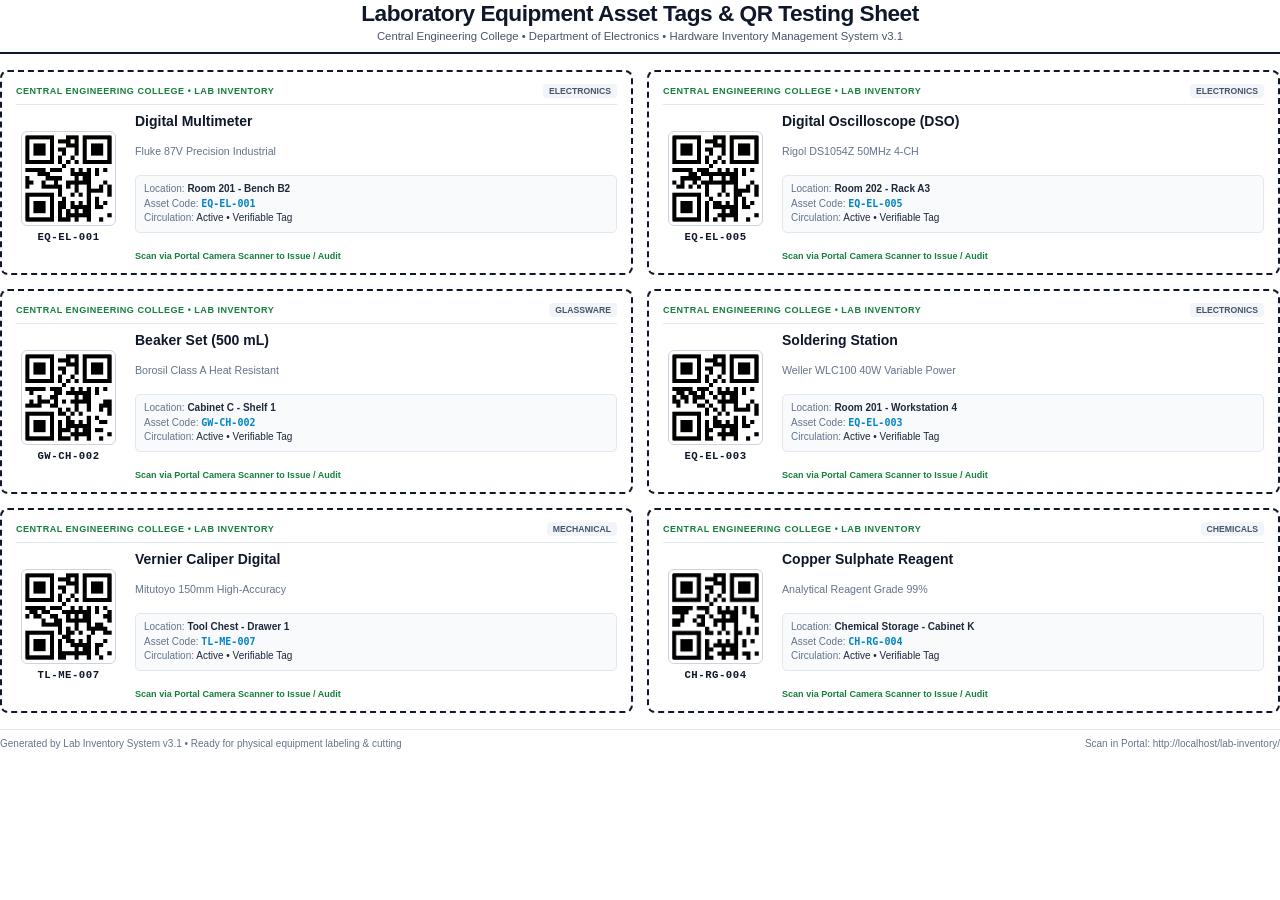
<file: qr_printable_sheet.html>
<!DOCTYPE html>
<html lang="en">
<head>
  <meta charset="utf-8" />
  <title>Laboratory Equipment Asset Tags &amp; QR Testing Sheet</title>
  <style>
    @page {
      size: A4 portrait;
      margin: 12mm 12mm;
    }
    * { box-sizing: border-box; margin: 0; padding: 0; }
    body {
      font-family: -apple-system, BlinkMacSystemFont, "Segoe UI", Roboto, Helvetica, Arial, sans-serif;
      background: #ffffff;
      color: #0f172a;
      -webkit-print-color-adjust: exact;
      print-color-adjust: exact;
    }
    .page-header {
      text-align: center;
      margin-bottom: 16px;
      padding-bottom: 10px;
      border-bottom: 2px solid #0f172a;
    }
    .page-header h1 {
      font-size: 17pt;
      font-weight: 800;
      color: #0f172a;
      letter-spacing: -0.5px;
    }
    .page-header p {
      font-size: 8.5pt;
      color: #475569;
      margin-top: 3px;
    }
    .grid {
      display: grid;
      grid-template-columns: 1fr 1fr;
      gap: 14px;
    }
    .tag-card {
      border: 2px dashed #0f172a;
      border-radius: 8px;
      padding: 12px 14px;
      background: #ffffff;
      page-break-inside: avoid;
      display: flex;
      flex-direction: column;
      justify-content: space-between;
      height: 205px;
    }
    .tag-header {
      display: flex;
      justify-content: space-between;
      align-items: center;
      border-bottom: 1px solid #e2e8f0;
      padding-bottom: 6px;
      margin-bottom: 8px;
    }
    .tag-dept {
      font-size: 6.8pt;
      font-weight: 800;
      color: #15803d;
      letter-spacing: 0.5px;
    }
    .tag-cat {
      font-size: 6.5pt;
      font-weight: 700;
      background: #f1f5f9;
      padding: 2px 6px;
      border-radius: 4px;
      color: #475569;
      text-transform: uppercase;
    }
    .tag-body {
      display: flex;
      gap: 14px;
      align-items: center;
      flex: 1;
    }
    .tag-qr {
      display: flex;
      flex-direction: column;
      align-items: center;
      width: 105px;
      flex-shrink: 0;
    }
    .tag-qr img {
      width: 95px;
      height: 95px;
      display: block;
      border: 1px solid #cbd5e1;
      border-radius: 6px;
      padding: 3px;
      background: #fff;
    }
    .qr-code-text {
      font-family: 'Courier New', Courier, monospace;
      font-size: 8pt;
      font-weight: 800;
      color: #0f172a;
      margin-top: 5px;
      letter-spacing: 0.5px;
    }
    .tag-info {
      flex: 1;
      min-width: 0;
      display: flex;
      flex-direction: column;
      justify-content: space-between;
      height: 100%;
    }
    .tag-title {
      font-size: 10.5pt;
      font-weight: 800;
      color: #0f172a;
      line-height: 1.25;
    }
    .tag-model {
      font-size: 8pt;
      color: #64748b;
      font-weight: 500;
      margin-top: 2px;
    }
    .tag-meta {
      margin-top: 6px;
      font-size: 7.5pt;
      color: #1e293b;
      line-height: 1.45;
      background: #f8fafc;
      padding: 6px 8px;
      border-radius: 5px;
      border: 1px solid #e2e8f0;
    }
    .tag-meta .lbl {
      color: #64748b;
    }
    .tag-footer-note {
      font-size: 6.8pt;
      color: #15803d;
      font-weight: 700;
      margin-top: 6px;
    }
    .page-footer {
      margin-top: 16px;
      padding-top: 8px;
      border-top: 1px solid #e2e8f0;
      display: flex;
      justify-content: space-between;
      font-size: 7.5pt;
      color: #64748b;
    }
  </style>
</head>
<body>
  <div class="page-header">
    <h1>Laboratory Equipment Asset Tags &amp; QR Testing Sheet</h1>
    <p>Central Engineering College &bull; Department of Electronics &bull; Hardware Inventory Management System v3.1</p>
  </div>

  <div class="grid">
    
    <div class="tag-card">
      <div class="tag-header">
        <span class="tag-dept">CENTRAL ENGINEERING COLLEGE &bull; LAB INVENTORY</span>
        <span class="tag-cat">Electronics</span>
      </div>
      <div class="tag-body">
        <div class="tag-qr">
          <img src="[data-uri]" alt="EQ-EL-001" />
          <span class="qr-code-text">EQ-EL-001</span>
        </div>
        <div class="tag-info">
          <div class="tag-title">Digital Multimeter</div>
          <div class="tag-model">Fluke 87V Precision Industrial</div>
          <div class="tag-meta">
            <div><span class="lbl">Location:</span> <strong>Room 201 - Bench B2</strong></div>
            <div><span class="lbl">Asset Code:</span> <strong style="font-family:monospace;color:#0284c7;">EQ-EL-001</strong></div>
            <div><span class="lbl">Circulation:</span> Active &bull; Verifiable Tag</div>
          </div>
          <div class="tag-footer-note">
            Scan via Portal Camera Scanner to Issue / Audit
          </div>
        </div>
      </div>
    </div>
  
    <div class="tag-card">
      <div class="tag-header">
        <span class="tag-dept">CENTRAL ENGINEERING COLLEGE &bull; LAB INVENTORY</span>
        <span class="tag-cat">Electronics</span>
      </div>
      <div class="tag-body">
        <div class="tag-qr">
          <img src="[data-uri]" alt="EQ-EL-005" />
          <span class="qr-code-text">EQ-EL-005</span>
        </div>
        <div class="tag-info">
          <div class="tag-title">Digital Oscilloscope (DSO)</div>
          <div class="tag-model">Rigol DS1054Z 50MHz 4-CH</div>
          <div class="tag-meta">
            <div><span class="lbl">Location:</span> <strong>Room 202 - Rack A3</strong></div>
            <div><span class="lbl">Asset Code:</span> <strong style="font-family:monospace;color:#0284c7;">EQ-EL-005</strong></div>
            <div><span class="lbl">Circulation:</span> Active &bull; Verifiable Tag</div>
          </div>
          <div class="tag-footer-note">
            Scan via Portal Camera Scanner to Issue / Audit
          </div>
        </div>
      </div>
    </div>
  
    <div class="tag-card">
      <div class="tag-header">
        <span class="tag-dept">CENTRAL ENGINEERING COLLEGE &bull; LAB INVENTORY</span>
        <span class="tag-cat">Glassware</span>
      </div>
      <div class="tag-body">
        <div class="tag-qr">
          <img src="[data-uri]" alt="GW-CH-002" />
          <span class="qr-code-text">GW-CH-002</span>
        </div>
        <div class="tag-info">
          <div class="tag-title">Beaker Set (500 mL)</div>
          <div class="tag-model">Borosil Class A Heat Resistant</div>
          <div class="tag-meta">
            <div><span class="lbl">Location:</span> <strong>Cabinet C - Shelf 1</strong></div>
            <div><span class="lbl">Asset Code:</span> <strong style="font-family:monospace;color:#0284c7;">GW-CH-002</strong></div>
            <div><span class="lbl">Circulation:</span> Active &bull; Verifiable Tag</div>
          </div>
          <div class="tag-footer-note">
            Scan via Portal Camera Scanner to Issue / Audit
          </div>
        </div>
      </div>
    </div>
  
    <div class="tag-card">
      <div class="tag-header">
        <span class="tag-dept">CENTRAL ENGINEERING COLLEGE &bull; LAB INVENTORY</span>
        <span class="tag-cat">Electronics</span>
      </div>
      <div class="tag-body">
        <div class="tag-qr">
          <img src="[data-uri]" alt="EQ-EL-003" />
          <span class="qr-code-text">EQ-EL-003</span>
        </div>
        <div class="tag-info">
          <div class="tag-title">Soldering Station</div>
          <div class="tag-model">Weller WLC100 40W Variable Power</div>
          <div class="tag-meta">
            <div><span class="lbl">Location:</span> <strong>Room 201 - Workstation 4</strong></div>
            <div><span class="lbl">Asset Code:</span> <strong style="font-family:monospace;color:#0284c7;">EQ-EL-003</strong></div>
            <div><span class="lbl">Circulation:</span> Active &bull; Verifiable Tag</div>
          </div>
          <div class="tag-footer-note">
            Scan via Portal Camera Scanner to Issue / Audit
          </div>
        </div>
      </div>
    </div>
  
    <div class="tag-card">
      <div class="tag-header">
        <span class="tag-dept">CENTRAL ENGINEERING COLLEGE &bull; LAB INVENTORY</span>
        <span class="tag-cat">Mechanical</span>
      </div>
      <div class="tag-body">
        <div class="tag-qr">
          <img src="[data-uri]" alt="TL-ME-007" />
          <span class="qr-code-text">TL-ME-007</span>
        </div>
        <div class="tag-info">
          <div class="tag-title">Vernier Caliper Digital</div>
          <div class="tag-model">Mitutoyo 150mm High-Accuracy</div>
          <div class="tag-meta">
            <div><span class="lbl">Location:</span> <strong>Tool Chest - Drawer 1</strong></div>
            <div><span class="lbl">Asset Code:</span> <strong style="font-family:monospace;color:#0284c7;">TL-ME-007</strong></div>
            <div><span class="lbl">Circulation:</span> Active &bull; Verifiable Tag</div>
          </div>
          <div class="tag-footer-note">
            Scan via Portal Camera Scanner to Issue / Audit
          </div>
        </div>
      </div>
    </div>
  
    <div class="tag-card">
      <div class="tag-header">
        <span class="tag-dept">CENTRAL ENGINEERING COLLEGE &bull; LAB INVENTORY</span>
        <span class="tag-cat">Chemicals</span>
      </div>
      <div class="tag-body">
        <div class="tag-qr">
          <img src="[data-uri]" alt="CH-RG-004" />
          <span class="qr-code-text">CH-RG-004</span>
        </div>
        <div class="tag-info">
          <div class="tag-title">Copper Sulphate Reagent</div>
          <div class="tag-model">Analytical Reagent Grade 99%</div>
          <div class="tag-meta">
            <div><span class="lbl">Location:</span> <strong>Chemical Storage - Cabinet K</strong></div>
            <div><span class="lbl">Asset Code:</span> <strong style="font-family:monospace;color:#0284c7;">CH-RG-004</strong></div>
            <div><span class="lbl">Circulation:</span> Active &bull; Verifiable Tag</div>
          </div>
          <div class="tag-footer-note">
            Scan via Portal Camera Scanner to Issue / Audit
          </div>
        </div>
      </div>
    </div>
  
  </div>

  <div class="page-footer">
    <span>Generated by Lab Inventory System v3.1 &bull; Ready for physical equipment labeling &amp; cutting</span>
    <span>Scan in Portal: http://localhost/lab-inventory/</span>
  </div>
</body>
</html>
</file>
